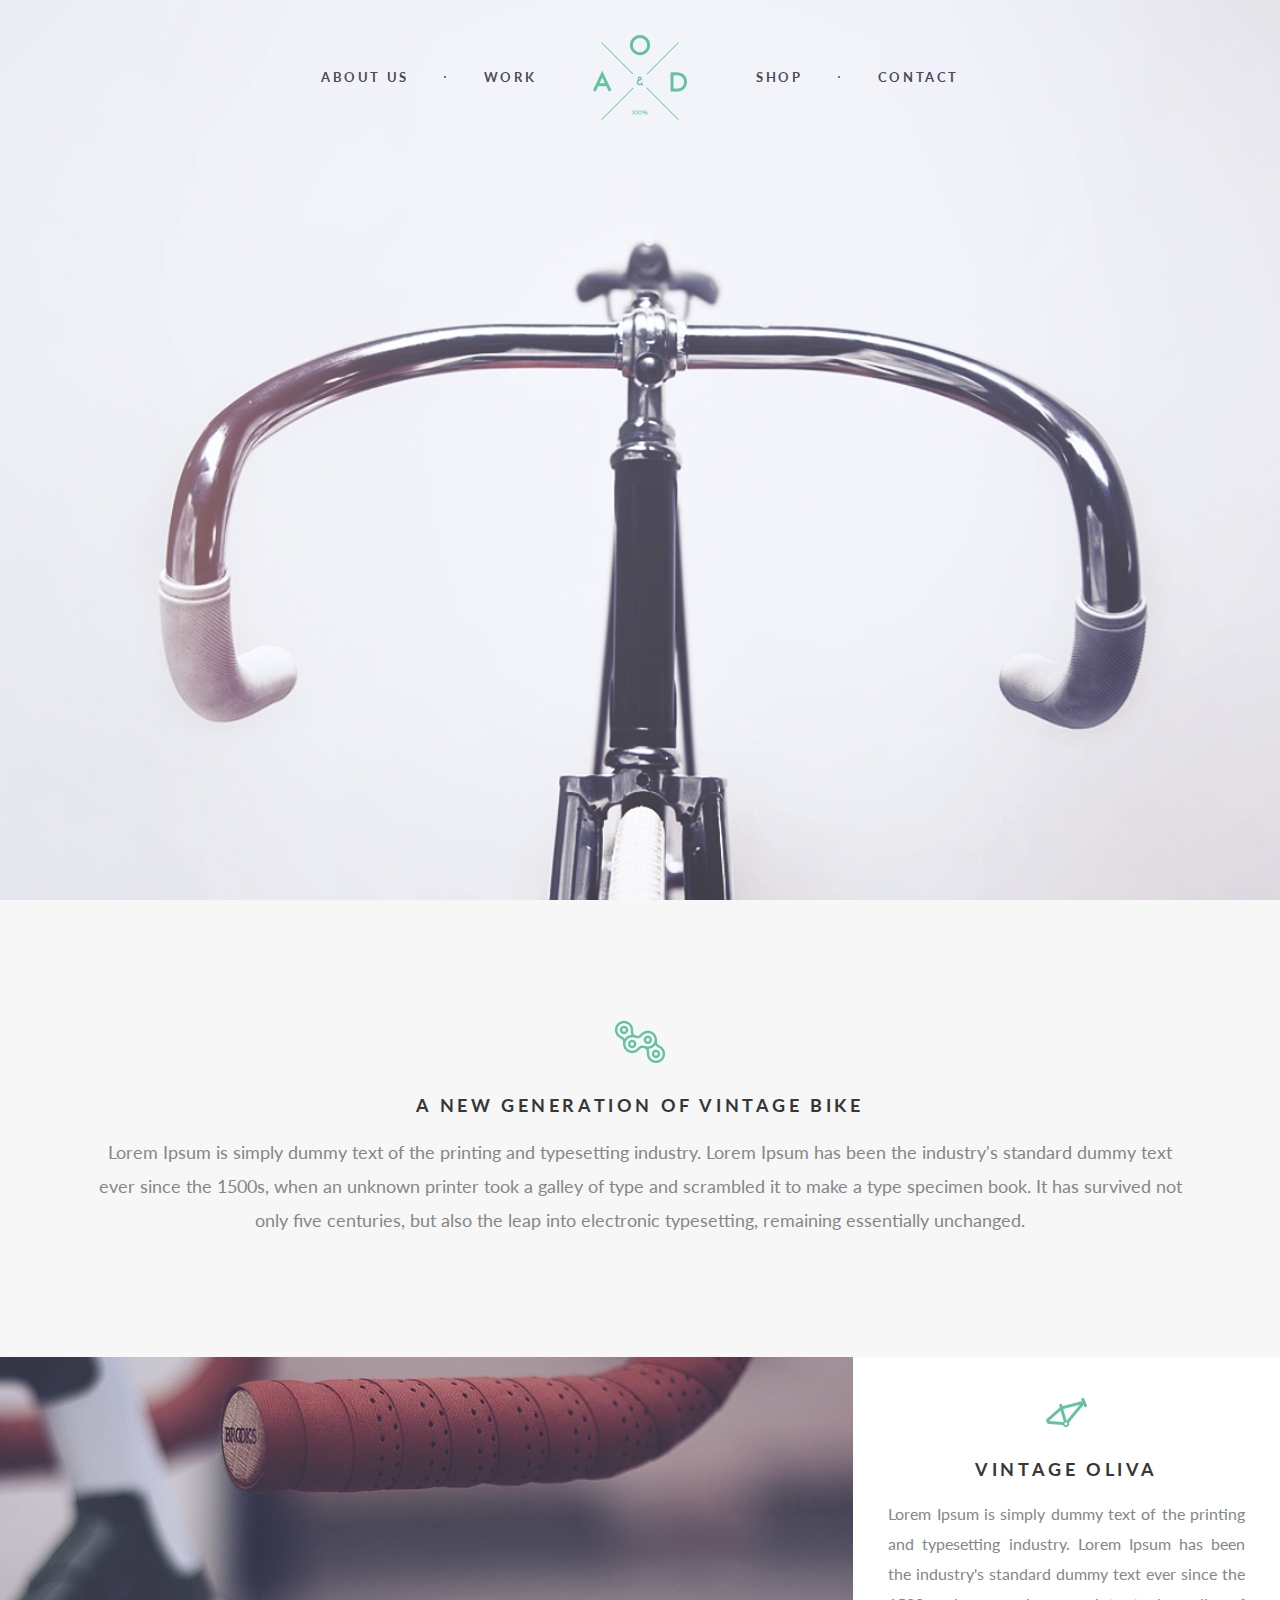
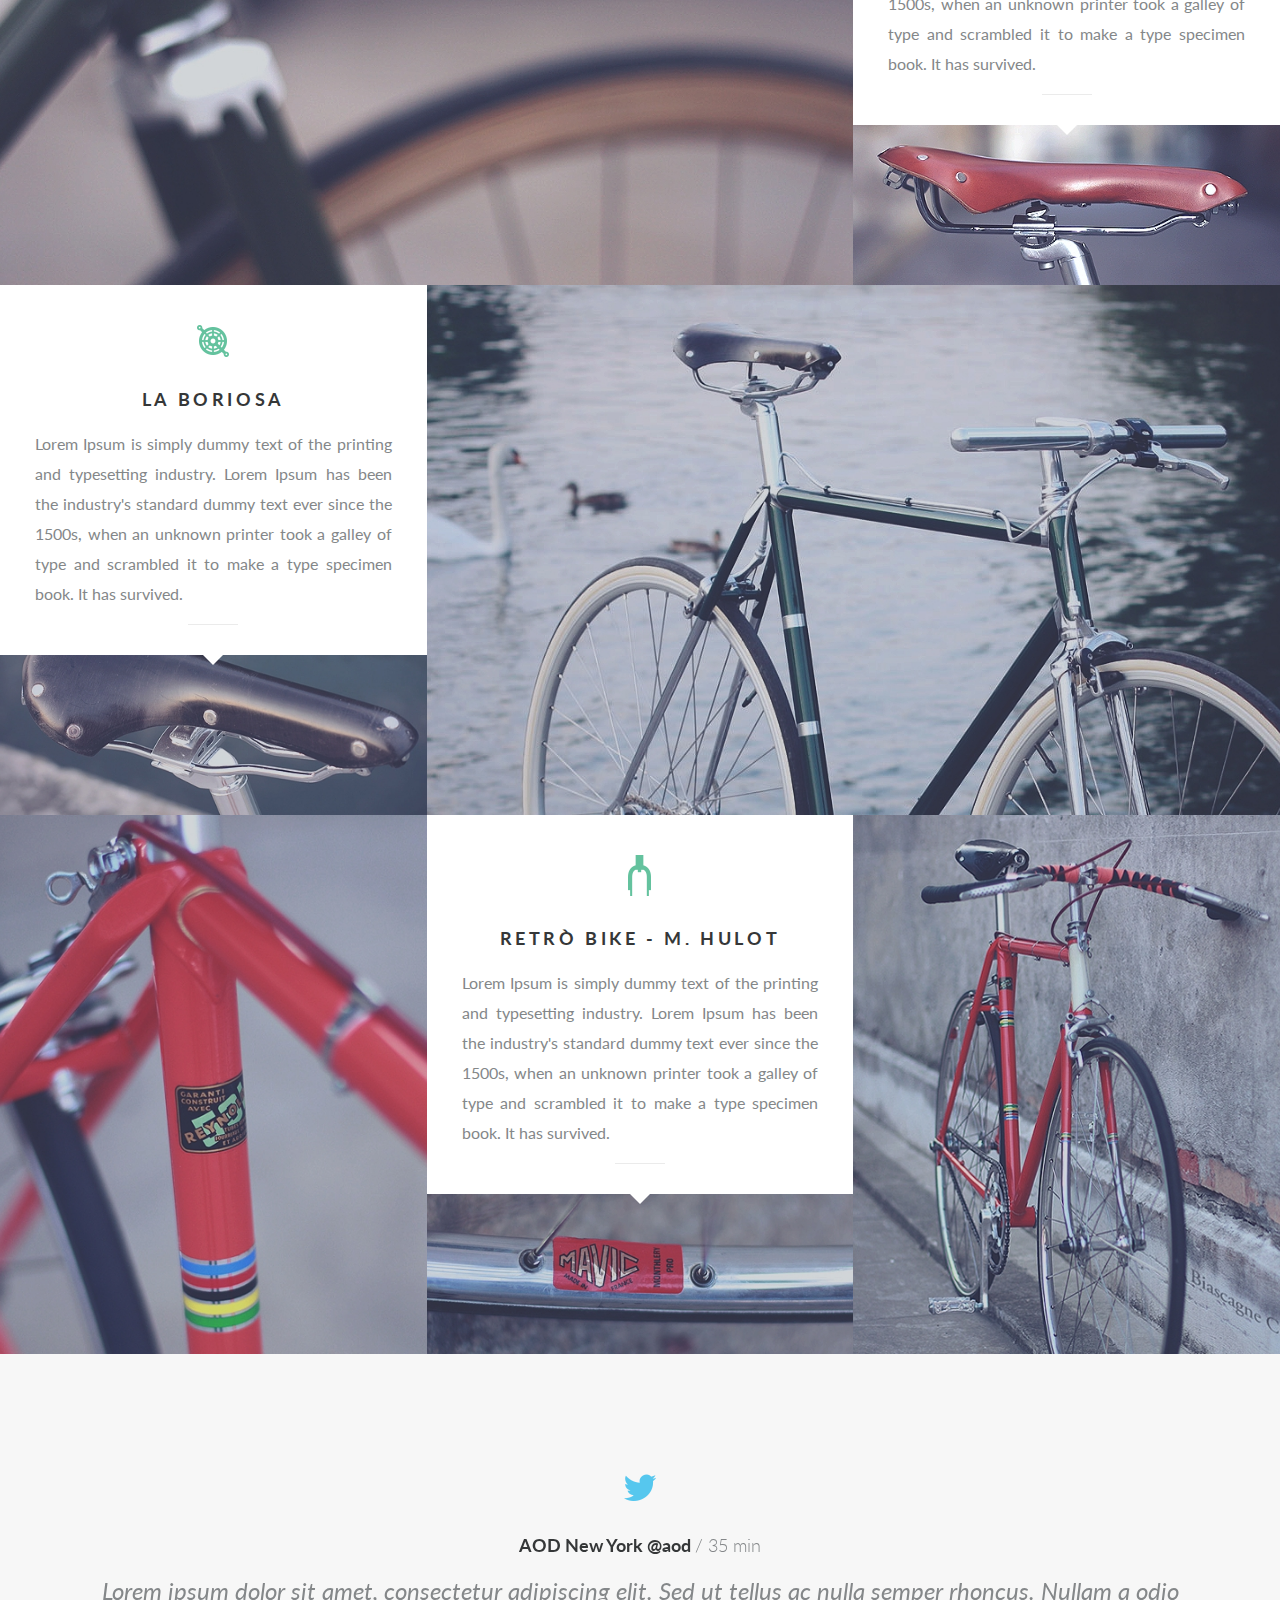
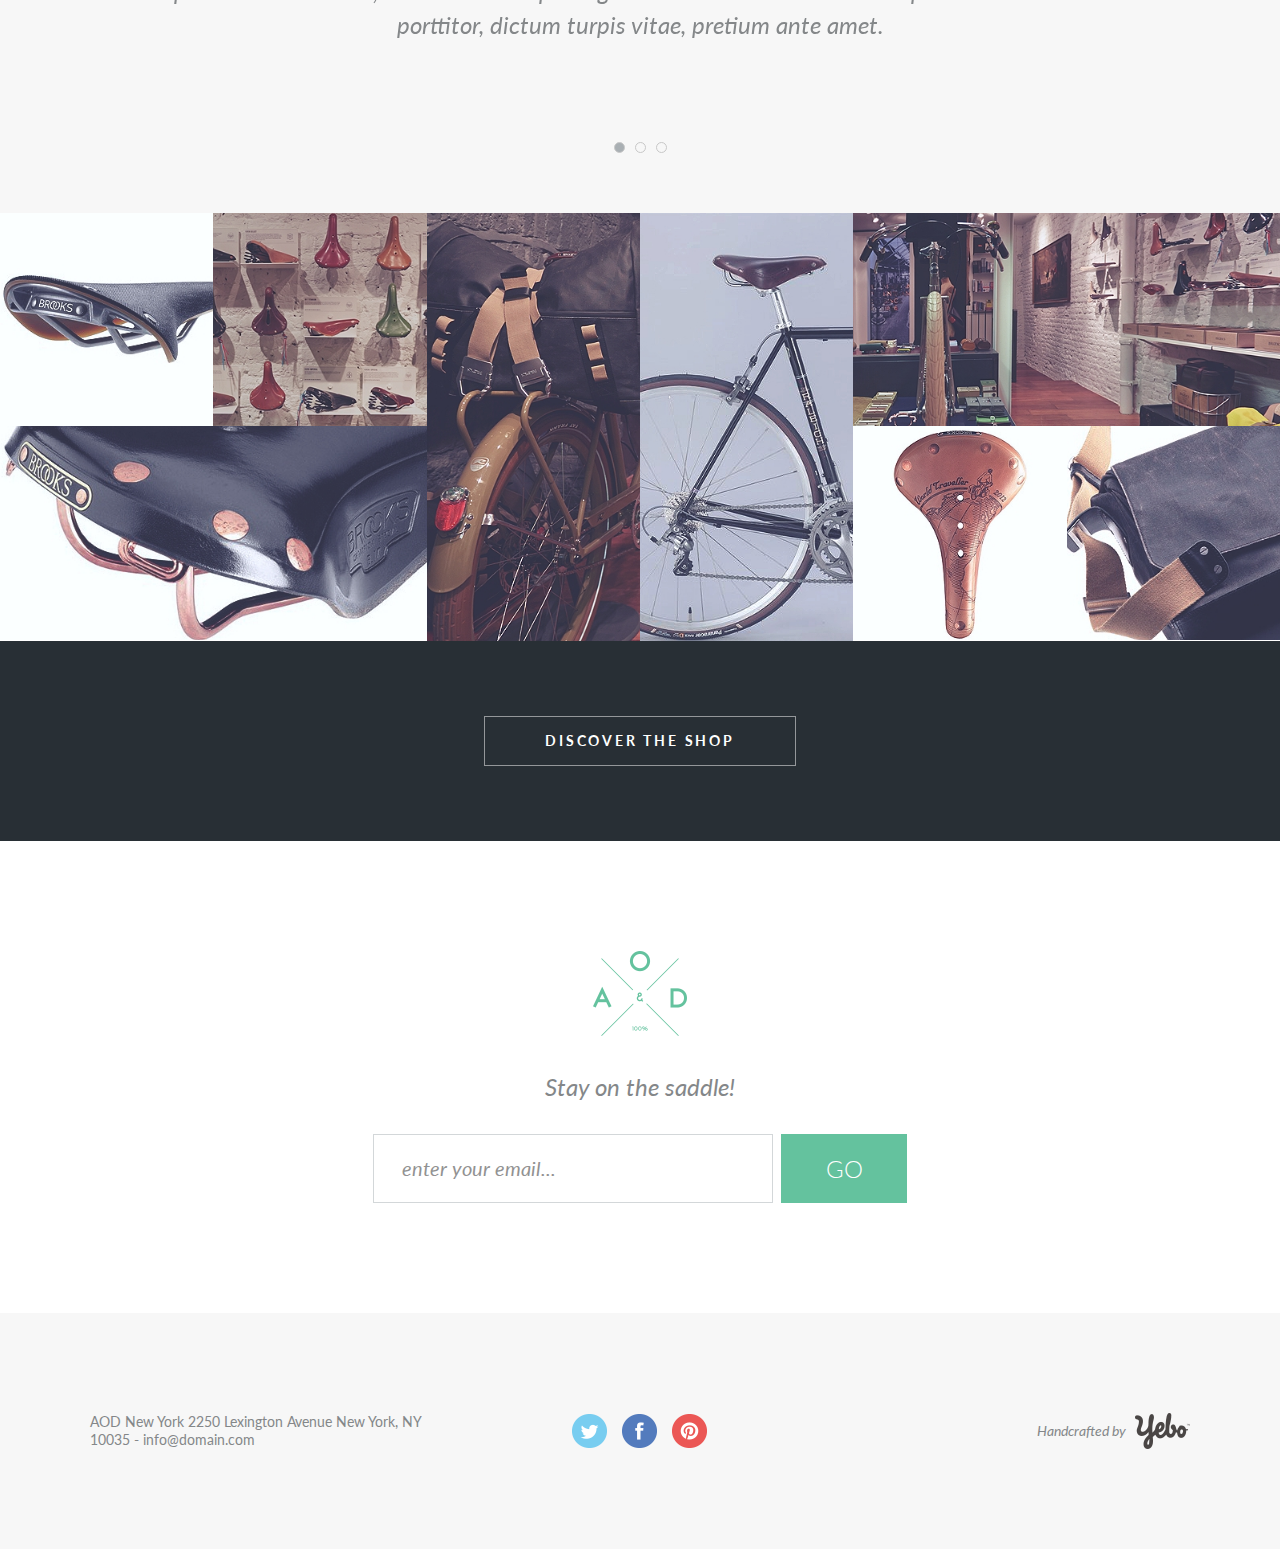
<file: index.html>
<!DOCTYPE html>
<html lang="ru">

<head>
	<title>AOD</title>
	<meta charset="UTF-8">
	<meta name="format-detection" content="telephone=no">
	<link rel="stylesheet" href="css/style.css">
	<meta name="viewport" content="width=device-width, initial-scale=1.0, maximum-scale=1.0, user-scalable=0">
</head>

<body>
	<div class="wrapper">
		<main class="page">
<header class="header">
	<div class="header__row">
		<nav class="header__menu menu">
			<div class="menu__icon icon-menu">
				<span></span>
				<span></span>
				<span></span>
			</div>
			<div class="menu__body">
				<ul class="menu__list">
					<li><a href="" class="menu__link">about us</a></li>
					<li><a href="" class="menu__link">work</a></li>
					<li><a href="" class="menu__link">shop</a></li>
					<li><a href="" class="menu__link">contact</a></li>
				</ul>
			</div>
		</nav>
		<div class="header__logo"><img src="img/logo.png" alt=""></div>
	</div>
</header>			<div class="main-screen">
				<div class="main-screen__bg ibg">
					<img src="img/bg_main.jpg" alt="">
				</div>
			</div>
			<div class="content">
				<section class="generation">
					<div class="container">
						<div class="generation__block block">
							<div class="block__icon">
								<img src="img/icons/title/01.png" alt="">
							</div>
							<h1 class="block__title">
								A NEW GENERATION OF VINTAGE BIKE
							</h1>
							<div class="block__text">
								Lorem Ipsum is simply dummy text of the printing and typesetting industry. Lorem Ipsum has been
								the industry's standard dummy text ever since the 1500s, when an unknown printer took a galley
								of type and scrambled it to make a type specimen book. It has survived not only five centuries,
								but also the leap into electronic typesetting, remaining essentially unchanged.
							</div>
						</div>
					</div>
				</section>
				<section class="brands">
					<div class="brands__row">
						<div class="brands__column brands__column_b">
							<a href="" class="brands__item item">
								<span class="item__logo">
									<img src="img/logos/01.png" alt="">
								</span>
								<span class="item__image ibg">
									<img src="img/brands/01.jpg" alt="">
								</span>
							</a>
						</div>
						<div class="brands__column">
							<div class="brands__content block">
								<div class="block__icon">
									<img src="img/icons/title/02.png" alt="">
								</div>
								<h2 class="block__title">vintage Oliva</h2>
								<div class="block__text block__text_j">Lorem Ipsum is simply dummy text of the printing and
									typesetting industry. Lorem Ipsum has been the industry's standard dummy text ever since the
									1500s, when an unknown printer took a galley of type and scrambled it to make a type specimen
									book. It has survived. </div>
							</div>
							<div class="brands__image ibg">
								<img src="img/brands/02.jpg" alt="">
							</div>
						</div>
					</div>
				</section>
				<section class="brands brands_rev">
					<div class="brands__row">
						<div class="brands__column brands__column_b">
							<a href="" class="brands__item item">
								<span class="item__logo">
									<img src="img/logos/02.png" alt="">
								</span>
								<span class="item__image ibg">
									<img src="img/brands/04.jpg" alt="">
								</span>
							</a>
						</div>
						<div class="brands__column">
							<div class="brands__content block">
								<div class="block__icon">
									<img src="img/icons/title/03.png" alt="">
								</div>
								<h2 class="block__title">La Boriosa</h2>
								<div class="block__text block__text_j">Lorem Ipsum is simply dummy text of the printing and
									typesetting industry. Lorem Ipsum has been the industry's standard dummy text ever since the
									1500s, when an unknown printer took a galley of type and scrambled it to make a type specimen
									book. It has survived. </div>
							</div>
							<div class="brands__image ibg">
								<img src="img/brands/03.jpg" alt="">
							</div>
						</div>
					</div>
				</section>
				<section class="brands brands_last">
					<div class="brands__row">
						<div class="brands__column">
							<a href="" class="brands__item item">
								<span class="item__logo">
									<img src="img/logos/03.png" alt="">
								</span>
								<span class="item__image ibg">
									<img src="img/brands/05.jpg" alt="">
								</span>
							</a>
						</div>
						<div class="brands__column">
							<div class="brands__content block">
								<div class="block__icon">
									<img src="img/icons/title/04.png" alt="">
								</div>
								<h2 class="block__title">retrò Bike - M. Hulot</h2>
								<div class="block__text block__text_j">Lorem Ipsum is simply dummy text of the printing and
									typesetting industry. Lorem Ipsum has been the industry's standard dummy text ever since the
									1500s, when an unknown printer took a galley of type and scrambled it to make a type specimen
									book. It has survived.</div>
							</div>
							<div class="brands__image ibg">
								<img src="img/brands/06.jpg" alt="">
							</div>
						</div>
						<div class="brands__column">
							<a href="" class="brands__item item">
								<span class="item__logo">
									<img src="img/logos/03.png" alt="">
								</span>
								<span class="item__image ibg">
									<img src="img/brands/07.jpg" alt="">
								</span>
							</a>
						</div>
					</div>
				</section>
				<section class="slider">
					<div class="container">
						<div class="slider__body">
							<div class="slider__item">
								<div class="slider__icon"><img src="img/icons/twitter.png" alt=""></div>
								<h3 class="slider__title">AOD New York @aod <span>/ 35 min</span></h3>
								<div class="slider__text">Lorem ipsum dolor sit amet, consectetur adipiscing elit. Sed ut tellus
									ac nulla semper rhoncus. Nullam a odio porttitor, dictum turpis vitae, pretium ante amet.
								</div>
							</div>
							<div class="slider__item">
								<div class="slider__icon"><img src="img/icons/twitter.png" alt=""></div>
								<h3 class="slider__title">AOD New York @aod <span>/ 35 min</span></h3>
								<div class="slider__text">Lorem ipsum dolor sit amet, consectetur adipiscing elit. Sed ut tellus
									ac nulla semper rhoncus. Nullam a odio porttitor, dictum turpis vitae, pretium ante
									amet.Lorem ipsum dolor sit amet, consectetur adipiscing elit. Sed ut tellus
									ac nulla semper rhoncus. Nullam a odio porttitor, dictum turpis vitae, pretium ante
									amet.Lorem ipsum dolor sit amet, consectetur adipiscing elit. Sed ut tellus
									ac nulla semper rhoncus. Nullam a odio porttitor, dictum turpis vitae, pretium ante amet.
								</div>
							</div>
							<div class="slider__item">
								<div class="slider__icon"><img src="img/icons/twitter.png" alt=""></div>
								<h3 class="slider__title">AOD New York @aod <span>/ 35 min</span></h3>
								<div class="slider__text">Lorem ipsum dolor sit amet, consectetur adipiscing elit. Sed ut tellus
									ac nulla semper rhoncus. Nullam a odio porttitor, dictum turpis vitae, pretium ante amet.
								</div>
							</div>
						</div>
					</div>
				</section>
				<div class="shop">
					<div class="shop__body">
						<div class="shop__column shop__column_b">
							<div class="shop__block block-shop">
								<div class="block-shop__row">
									<div class="block-shop__column">
										<a href="" class="block-shop__item block-shop__item_l item">
											<span class="item__logo">
												<img src="img/icons/bike.png" alt="">
												<span>Shop now</span>
											</span>
											<span class="item__image ibg">
												<img src="img/shop/01.jpg" alt="">
											</span>
										</a>
									</div>
									<div class="block-shop__column">
										<a href="" class="block-shop__item block-shop__item_l item">
											<span class="item__logo">
												<img src="img/icons/bike.png" alt="">
												<span>Shop now</span>
											</span>
											<span class="item__image ibg">
												<img src="img/shop/02.jpg" alt="">
											</span>
										</a>
									</div>
								</div>
								<a href="" class="block-shop__item item">
									<span class="item__logo">
										<img src="img/icons/bike.png" alt="">
										<span>Shop now</span>
									</span>
									<span class="item__image ibg">
										<img src="img/shop/03.jpg" alt="">
									</span>
								</a>
							</div>
						</div>
						<div class="shop__column">
							<a href="" class="block-shop__item block-shop__item_b item">
								<span class="item__logo">
									<img src="img/icons/bike.png" alt="">
									<span>Shop now</span>
								</span>
								<span class="item__image ibg">
									<img src="img/shop/04.jpg" alt="">
								</span>
							</a>
						</div>
						<div class="shop__column">
							<a href="" class="block-shop__item block-shop__item_b item">
								<span class="item__logo">
									<img src="img/icons/bike.png" alt="">
									<span>Shop now</span>
								</span>
								<span class="item__image ibg">
									<img src="img/shop/06.jpg" alt="">
								</span>
							</a>
						</div>
						<div class="shop__column shop__column_b">
							<div class="shop__block block-shop">
								<a href="" class="block-shop__item item">
									<span class="item__logo">
										<img src="img/icons/bike.png" alt="">
										<span>Shop now</span>
									</span>
									<span class="item__image ibg">
										<img src="img/shop/07.jpg" alt="">
									</span>
								</a>
								<div class="block-shop__row">
									<div class="block-shop__column">
										<a href="" class="block-shop__item block-shop__item_l item">
											<span class="item__logo">
												<img src="img/icons/bike.png" alt="">
												<span>Shop now</span>
											</span>
											<span class="item__image ibg">
												<img src="img/shop/08.jpg" alt="">
											</span>
										</a>
									</div>
									<div class="block-shop__column">
										<a href="" class="block-shop__item block-shop__item_l item">
											<span class="item__logo">
												<img src="img/icons/bike.png" alt="">
												<span>Shop now</span>
											</span>
											<span class="item__image ibg">
												<img src="img/shop/09.jpg" alt="">
											</span>
										</a>
									</div>
								</div>
							</div>
						</div>
					</div>
					<div class="shop__footer">
						<div class="container">
							<a href="" class="shop__btn">DISCOVER THE SHOP</a>
						</div>
					</div>
				</div>
				<div class="subscribe">
					<div class="container">
						<div class="subscribe__body">
							<div class="subscribe__logo">
								<img src="img/logo.png" alt="">
							</div>
							<div class="subscribe__label">Stay on the saddle!</div>
							<form action="#" class="subscribe__form">
								<div class="subscribe__input">
									<input autocomplete="off" type="text" name="form[]" data-value="enter your email..."
										class="input req email">
								</div>
								<div class="subscribe__button">
									<button type="submit" class="subscribe__btn">GO</button>
								</div>
							</form>
						</div>
					</div>
				</div>
<footer class="footer">
	<div class="container">
		<div class="footer__row">
			<div class="footer__column">
				<div class="footer__address">
					AOD New York
					2250 Lexington Avenue 
					New York, NY 10035 - info@domain.com
				</div>
			</div>
			<div class="footer__column">
				<div class="footer__social social">
					<a href="" class="social__link">
						<img src="img/icons/social/01.png" alt="">
					</a>
					<a href="" class="social__link">
						<img src="img/icons/social/02.png" alt="">
					</a>
					<a href="" class="social__link">
						<img src="img/icons/social/03.png" alt="">
					</a>
				</div>
			</div>
			<div class="footer__column">
				<a href="" class="footer__dev dev">
					<span class="dev__text">Handcrafted by</span>
					<span class="dev__icon">
						<img src="img/icons/dev.png" alt="">
					</span>
				</a>
			</div>
		</div>
	</div>
</footer>			</div>
				
		</main>
	</div>
<script src="https://code.jquery.com/jquery-3.3.1.min.js"></script>
<script src="js/vendors.js"></script>
<script src="js/main.js"></script>
</body>

</html>
</file>
<file: css/style.css>
@import url("https://fonts.googleapis.com/css?family=Lato:400,400i,700&display=swap");
* {
  padding: 0px;
  margin: 0px;
  border: 0px;
}

*, *:before, *:after {
  -webkit-box-sizing: border-box;
  box-sizing: border-box;
}

:focus, :active {
  outline: none;
}

a:focus, a:active {
  outline: none;
}

aside, nav, footer, header, section {
  display: block;
}

html, body {
  height: 100%;
  min-width: 320px;
}

body {
  line-height: 1;
  font-size: 14px;
  font-family: "Lato";
  -ms-text-size-adjust: 100%;
  -moz-text-size-adjust: 100%;
  -webkit-text-size-adjust: 100%;
}

input, button, textarea {
  font-family: "Lato";
}

input::-ms-clear {
  display: none;
}

button {
  cursor: pointer;
}

button::-moz-focus-inner {
  padding: 0;
  border: 0;
}

a, a:visited {
  text-decoration: none;
}

a:hover {
  text-decoration: none;
}

ul li {
  list-style: none;
}

img {
  vertical-align: top;
}

h1, h2, h3, h4, h5, h6 {
  font-weight: inherit;
  font-size: inherit;
}

.wrapper {
  overflow: hidden;
  min-height: 100%;
}

.container {
  max-width: 1130px;
  padding: 0px 15px;
  margin: 0px auto;
}

.ibg {
  background-repeat: no-repeat;
  background-size: cover;
  background-position: center;
}
.ibg img {
  display: none;
}

.slick-slider {
  position: relative;
}
.slick-slider .slick-list {
  overflow: hidden;
}
.slick-slider .slick-track {
  display: -webkit-box;
  display: -ms-flexbox;
  display: flex;
  font-size: 0;
  -webkit-box-align: start;
      -ms-flex-align: start;
          align-items: flex-start;
}
.slick-slider .slick-dots {
  padding: 100px 0px 0px 0px;
  display: -webkit-box;
  display: -ms-flexbox;
  display: flex;
  font-size: 0;
  -webkit-box-pack: center;
      -ms-flex-pack: center;
          justify-content: center;
  -webkit-box-align: center;
      -ms-flex-align: center;
          align-items: center;
}
.slick-slider .slick-dots li {
  margin: 0px 5px;
}
.slick-slider .slick-dots li button {
  font-size: 0;
  width: 11px;
  height: 11px;
  border-radius: 50%;
  border: 1px solid #c8c8c8;
  background-color: transparent;
}
.slick-slider .slick-dots li.slick-active button {
  background-color: #a9afb3;
}
@media (max-width: 1100px) {
  .slick-slider .slick-dots {
    padding: 50px 0px 0px 0px;
  }
}
@media (max-width: 767px) {
  .slick-slider .slick-dots {
    padding: 30px 0px 0px 0px;
  }
}

.header {
  position: absolute;
  width: 100%;
  z-index: 50;
  left: 0;
  top: 35px;
}
.header__row {
  display: -webkit-box;
  display: -ms-flexbox;
  display: flex;
  font-size: 0;
  -webkit-box-pack: center;
      -ms-flex-pack: center;
          justify-content: center;
  -webkit-box-align: center;
      -ms-flex-align: center;
          align-items: center;
  height: 85px;
}
.header__logo {
  position: absolute;
  left: 50%;
  top: 0;
  z-index: 2;
  transform: translate3d(-50%, 0px, 0px);
  -webkit-transform: translate3d(-50%, 0px, 0px);
  -ms-transform: translate3d(-50%, 0px, 0px);
  -o-transform: translate3d(-50%, 0px, 0px);
  -moz-transform: translate3d(-50%, 0px, 0px);
}
@media (max-width: 767px) {
  .header {
    top: 15px;
  }
}

.menu__list {
  display: -webkit-box;
  display: -ms-flexbox;
  display: flex;
  font-size: 0;
}
.menu__list li {
  position: relative;
  padding: 0px 37.5px;
}
.menu__list li:nth-child(2) {
  padding: 0px 110px 0px 37.5px;
}
.menu__list li:nth-child(3) {
  padding: 0px 37.5px 0px 110px;
}
.menu__list li:after {
  content: "";
  width: 2px;
  height: 2px;
  background-color: #4d4959;
  border-radius: 50%;
  position: absolute;
  right: 0;
  top: 50%;
  margin: -1.5px 0px 0px 0px;
}
.menu__list li:nth-child(2):after, .menu__list li:last-child:after {
  display: none;
}
.menu__link {
  color: #4d4959;
  font-size: 13px;
  font-weight: 700;
  text-transform: uppercase;
  letter-spacing: 2.6px;
}
@media (max-width: 767px) {
  .menu__body {
    position: fixed;
    width: 100%;
    height: 100%;
    top: 0;
    left: 0;
    overflow: auto;
    background-color: #4d4959;
    padding: 150px 0px 20px 0px;
    transform: translate3d(0px, -100%, 0px);
    -webkit-transform: translate3d(0px, -100%, 0px);
    -ms-transform: translate3d(0px, -100%, 0px);
    -o-transform: translate3d(0px, -100%, 0px);
    -moz-transform: translate3d(0px, -100%, 0px);
    -webkit-transition: all 0.3s ease 0s;
    -o-transition: all 0.3s ease 0s;
    transition: all 0.3s ease 0s;
  }
  .menu__body.active {
    transform: translate3d(0px, 0px, 0px);
    -webkit-transform: translate3d(0px, 0px, 0px);
    -ms-transform: translate3d(0px, 0px, 0px);
    -o-transform: translate3d(0px, 0px, 0px);
    -moz-transform: translate3d(0px, 0px, 0px);
  }
  .menu__list {
    -webkit-box-orient: vertical;
    -webkit-box-direction: normal;
        -ms-flex-direction: column;
            flex-direction: column;
    -webkit-box-pack: center;
        -ms-flex-pack: center;
            justify-content: center;
    -webkit-box-align: center;
        -ms-flex-align: center;
            align-items: center;
  }
  .menu__list li {
    padding: 0 0 45px 0;
  }
  .menu__list li:nth-child(2), .menu__list li:nth-child(3) {
    padding: 0 0 45px 0;
  }
  .menu__list li:nth-child(2):after, .menu__list li:nth-child(3):after {
    display: block;
  }
  .menu__list li:last-child {
    padding: 0;
  }
  .menu__list li:after {
    width: 4px;
    height: 4px;
    background-color: #fff;
    right: 50%;
    top: 40px;
    margin: 0px -2px 0px 0px;
  }
  .menu__link {
    color: #fff;
    font-size: 20px;
  }
}

@media (max-width: 767px) {
  .icon-menu {
    display: block;
    position: absolute;
    top: 33px;
    right: 15px;
    width: 30px;
    height: 18px;
    cursor: pointer;
    z-index: 5;
  }
  .icon-menu span {
    -webkit-transition: all 0.3s ease 0s;
    -o-transition: all 0.3s ease 0s;
    transition: all 0.3s ease 0s;
    top: 8px;
    left: 0px;
    position: absolute;
    width: 100%;
    height: 2px;
    background-color: #4d4959;
  }
  .icon-menu span:first-child {
    top: 0px;
  }
  .icon-menu span:last-child {
    top: auto;
    bottom: 0px;
  }
  .icon-menu.active span {
    -ms-transform: scale(0);
    -webkit-transform: scale(0);
    transform: scale(0);
    background-color: #fff;
  }
  .icon-menu.active span:first-child {
    -ms-transform: rotate(-45deg);
    -webkit-transform: rotate(-45deg);
    transform: rotate(-45deg);
    top: 8px;
  }
  .icon-menu.active span:last-child {
    -ms-transform: rotate(45deg);
    -webkit-transform: rotate(45deg);
    transform: rotate(45deg);
    bottom: 8px;
  }
}

/*
	.header-menu__icon{
		display: block;
		position: absolute;
		top: 18px;
		right: 10px;
		width:30px;
		height: 18px;
		cursor: pointer;
		z-index: 5;
		span{@include anim(0.3s,0s);top: 8px;left: 0px;position: absolute;width: 100%;height: 2px;background-color: #000;
			&:first-child{top: 0px;}
			&:last-child{top: auto;bottom: 0px;}
		}
		&.active{
			span{@include scale(0);
				&:first-child{@include rotate(-45deg);top: 8px;}
				&:last-child{@include rotate(45deg);bottom: 8px;}
			}
		}
	}
*/
.footer {
  background-color: #f7f7f7;
}
.footer__row {
  display: -webkit-box;
  display: -ms-flexbox;
  display: flex;
  font-size: 0;
  padding: 100px 0;
  -webkit-box-align: center;
      -ms-flex-align: center;
          align-items: center;
}
.footer__column {
  -webkit-box-flex: 0;
      -ms-flex: 0 1 33.333%;
          flex: 0 1 33.333%;
}
.footer__address {
  color: #848789;
  font-size: 14px;
  line-height: 18px;
}
.footer__address p:first-child {
  font-weight: 700;
}
@media (max-width: 1100px) {
  .footer {
    padding: 50px 0;
  }
}
@media (max-width: 600px) {
  .footer {
    padding: 30px 0;
  }
  .footer__row {
    -webkit-box-orient: vertical;
    -webkit-box-direction: normal;
        -ms-flex-direction: column;
            flex-direction: column;
    text-align: center;
  }
  .footer__address {
    padding: 0;
  }
  .footer__social {
    margin: 15px 0;
  }
}

.social {
  display: -webkit-box;
  display: -ms-flexbox;
  display: flex;
  font-size: 0;
  -webkit-box-pack: center;
      -ms-flex-pack: center;
          justify-content: center;
  -webkit-box-align: center;
      -ms-flex-align: center;
          align-items: center;
}
.social__link {
  margin: 0 7.5px;
}

.dev {
  display: -webkit-box;
  display: -ms-flexbox;
  display: flex;
  font-size: 0;
  -webkit-box-align: center;
      -ms-flex-align: center;
          align-items: center;
  -webkit-box-pack: end;
      -ms-flex-pack: end;
          justify-content: flex-end;
}
.dev__text {
  color: #848789;
  font-size: 14px;
  font-style: italic;
  padding: 0px 9px 0px 0px;
}
.page {
  position: absolute;
  width: 100%;
  height: 100%;
  top: 0;
  left: 0;
  display: -webkit-box;
  display: -ms-flexbox;
  display: flex;
  font-size: 0;
  -webkit-box-orient: vertical;
  -webkit-box-direction: normal;
      -ms-flex-direction: column;
          flex-direction: column;
}

.main-screen {
  -webkit-box-flex: 1;
      -ms-flex: 1 0 100%;
          flex: 1 0 100%;
  position: relative;
}
.main-screen__bg {
  position: absolute;
  width: 100%;
  height: 100%;
  top: 0;
  left: 0;
}

.generation {
  padding: 120px 0;
  background-color: #f7f7f7;
}
@media (max-width: 900px) {
  .generation {
    padding: 80px 0;
  }
}
@media (max-width: 600px) {
  .generation {
    padding: 30px 0;
  }
}

.block {
  text-align: center;
}
.block__icon {
  margin: 0px 0px 30px 0px;
}
.block__title {
  color: #353738;
  font-size: 18px;
  font-weight: 700;
  line-height: 24px;
  text-transform: uppercase;
  letter-spacing: 3.6px;
  margin: 0px 0px 18px 0px;
}
.block__text {
  color: #848789;
  font-size: 18px;
  line-height: 34px;
}
.block__text_j {
  text-align: justify;
  font-size: 16px;
  line-height: 30px;
}
.block__text_j:after {
  content: "";
  display: block;
  margin: 35px auto 0px auto;
  width: 50px;
  height: 1px;
  background-color: #ebebeb;
}
@media (max-width: 1500px) {
  .block__text_j:after {
    margin: 15px auto 0px auto;
  }
}

.brands_rev .brands__column {
  -webkit-box-ordinal-group: 1;
  -ms-flex-order: 1;
  order: 1;
}
.brands_rev .brands__column_b {
  -webkit-box-ordinal-group: 2;
  -ms-flex-order: 2;
  order: 2;
}
.brands__row {
  display: -webkit-box;
  display: -ms-flexbox;
  display: flex;
  font-size: 0;
}
.brands__column {
  -webkit-box-flex: 0;
      -ms-flex: 0 1 33.333%;
          flex: 0 1 33.333%;
}
.brands__column_b {
  -webkit-box-flex: 0;
      -ms-flex: 0 1 66.667%;
          flex: 0 1 66.667%;
}
.brands__content {
  padding: 70px 65px 55px 65px;
  position: relative;
}
.brands__content:after {
  content: "";
  position: absolute;
  bottom: -10px;
  left: 50%;
  margin: 0px 0px 0px -10px;
  width: 0;
  height: 0;
  border-left: 10px solid transparent;
  border-right: 10px solid transparent;
  border-top: 10px solid #fff;
}
.brands__image {
  padding: 0px 0px 37.51% 0px;
}
@media (max-width: 1500px) {
  .brands__content {
    padding: 40px 35px 30px 35px;
  }
}
@media (max-width: 1100px) {
  .brands_last .brands__column:nth-child(1) {
    -webkit-box-ordinal-group: 2;
    -ms-flex-order: 2;
    order: 2;
  }
  .brands_last .brands__column:nth-child(2) {
    -webkit-box-ordinal-group: 1;
    -ms-flex-order: 1;
    order: 1;
  }
  .brands_last .brands__column:nth-child(3) {
    -webkit-box-ordinal-group: 3;
    -ms-flex-order: 3;
    order: 3;
  }
  .brands__row {
    -webkit-box-orient: vertical;
    -webkit-box-direction: normal;
        -ms-flex-direction: column;
            flex-direction: column;
  }
}

.item {
  height: 100%;
  display: block;
  position: relative;
}
.item__logo {
  position: absolute;
  width: 100%;
  height: 100%;
  top: 0;
  left: 0;
  display: -webkit-box;
  display: -ms-flexbox;
  display: flex;
  font-size: 0;
  -webkit-box-orient: vertical;
  -webkit-box-direction: normal;
      -ms-flex-direction: column;
          flex-direction: column;
  -webkit-transition: all 0.3s ease 0s;
  -o-transition: all 0.3s ease 0s;
  transition: all 0.3s ease 0s;
  -webkit-box-pack: center;
      -ms-flex-pack: center;
          justify-content: center;
  -webkit-box-align: center;
      -ms-flex-align: center;
          align-items: center;
  background-color: rgba(100, 194, 158, 0.7);
  z-index: 2;
  opacity: 0;
  visibility: hidden;
}
.item__logo span {
  margin: 10px 0px 0px 0px;
  font-size: 14px;
  font-weight: 700;
  letter-spacing: 2.8px;
  text-transform: uppercase;
  color: #fff;
}
.item__image {
  position: absolute;
  width: 100%;
  height: 100%;
  top: 0;
  left: 0;
}
.item:hover .item__logo {
  opacity: 1;
  visibility: visible;
}
@media (max-width: 1100px) {
  .item {
    height: auto;
    padding: 0px 0px 70% 0px;
  }
}

.slider {
  background-color: #f7f7f7;
  padding: 120px 0 60px 0;
}
@media (max-width: 1100px) {
  .slider {
    padding: 80px 0 60px 0;
  }
}
.slider__item {
  text-align: center;
}
.slider__icon {
  margin: 0px 0px 35px 0px;
}
.slider__title {
  color: #353738;
  font-size: 18px;
  font-weight: 700;
  margin: 0px 0px 20px 0px;
}
.slider__title span {
  font-weight: 300;
  color: #848789;
}
.slider__text {
  text-align: center;
  color: #848789;
  font-size: 24px;
  font-style: italic;
  line-height: 34px;
}
@media (max-width: 767px) {
  .slider {
    padding: 50px 0 30px 0;
  }
  .slider__icon {
    margin: 0px 0px 25px 0px;
  }
  .slider__title {
    margin: 0px 0px 15px 0px;
  }
}

.shop__body {
  display: -webkit-box;
  display: -ms-flexbox;
  display: flex;
  font-size: 0;
}
.shop__column {
  -webkit-box-flex: 0;
      -ms-flex: 0 1 16.666%;
          flex: 0 1 16.666%;
}
.shop__column_b {
  -webkit-box-flex: 0;
      -ms-flex: 0 1 33.333%;
          flex: 0 1 33.333%;
}
.shop__footer {
  padding: 75px 0;
  background-color: #282f35;
  text-align: center;
}
.shop__btn {
  display: inline-block;
  line-height: 48px;
  height: 50px;
  border: 1px solid rgba(255, 255, 255, 0.5);
  letter-spacing: 2.8px;
  color: #fff;
  padding: 0px 60px;
  font-size: 14px;
  text-transform: uppercase;
  font-weight: 700;
}
@media (max-width: 1100px) {
  .shop__body {
    -ms-flex-wrap: wrap;
        flex-wrap: wrap;
  }
  .shop__column {
    -webkit-box-flex: 0;
        -ms-flex: 0 1 50%;
            flex: 0 1 50%;
  }
  .shop__column:first-child {
    -webkit-box-flex: 1;
        -ms-flex: 1 1 100%;
            flex: 1 1 100%;
  }
  .shop__column:last-child {
    -webkit-box-flex: 1;
        -ms-flex: 1 1 100%;
            flex: 1 1 100%;
  }
  .shop__footer {
    padding: 50px 0;
  }
  .shop__btn {
    padding: 0px 30px;
  }
}

.block-shop {
  height: 100%;
}
.block-shop__row {
  display: -webkit-box;
  display: -ms-flexbox;
  display: flex;
  font-size: 0;
}
.block-shop__column {
  -webkit-box-flex: 0;
      -ms-flex: 0 1 50%;
          flex: 0 1 50%;
}
.block-shop__item {
  height: auto;
  padding: 0px 0px 50% 0px;
}
.block-shop__item_b {
  padding: 0px 0px 200.5% 0px;
}
.block-shop__item_l {
  padding: 0px 0px 100% 0px;
}

.subscribe__body {
  padding: 110px 0;
  max-width: 534px;
  margin: 0 auto;
  text-align: center;
}
.subscribe__logo {
  margin: 0px 0px 39px 0px;
}
.subscribe__label {
  color: #848789;
  font-size: 24px;
  font-style: italic;
  margin: 0px 0px 35px 0px;
}
.subscribe__form {
  display: -webkit-box;
  display: -ms-flexbox;
  display: flex;
  font-size: 0;
}
.subscribe__input {
  -webkit-box-flex: 1;
      -ms-flex: 1 1 auto;
          flex: 1 1 auto;
  padding: 0px 8px 0px 0px;
}
.subscribe__input .input {
  width: 100%;
  height: 69px;
  border: 1px solid #d3d7d9;
  background-color: #ffffff;
  padding: 0 28px;
  color: #929292;
  font-size: 20px;
  font-style: italic;
}
.subscribe__input .input.focus {
  font-style: normal;
  color: #333;
}
.subscribe__input .input.err {
  border: 1px solid red;
}
.subscribe__button {
  -webkit-box-flex: 0;
      -ms-flex: 0 0 126px;
          flex: 0 0 126px;
}
.subscribe__btn {
  width: 100%;
  height: 69px;
  line-height: 69px;
  color: #fff;
  text-transform: uppercase;
  font-weight: 300;
  font-size: 24px;
  background-color: #64c29e;
}
@media (max-width: 750px) {
  .subscribe__body {
    padding: 50px 0;
  }
}
@media (max-width: 500px) {
  .subscribe__form {
    display: block;
  }
  .subscribe__input {
    padding: 0px 0px 8px 0px;
  }
}
</file>
